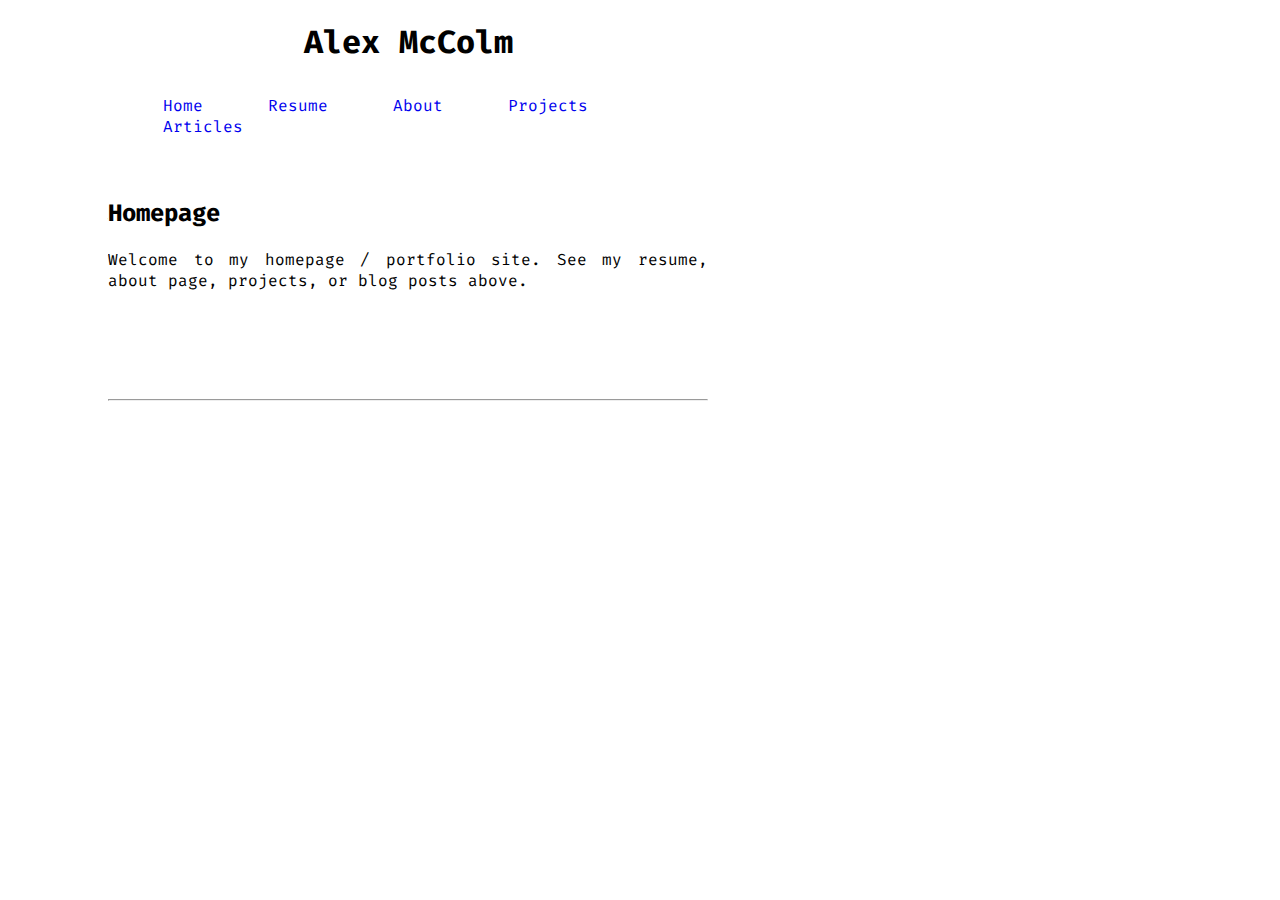
<file: index.html>
<!DOCTYPE html>
<html lang="en">
<head>
<link rel="stylesheet" href="style.css">
<link rel="preconnect" href="https://fonts.googleapis.com">
<link rel="preconnect" href="https://fonts.gstatic.com" crossorigin>
<link href="https://fonts.googleapis.com/css2?family=Fira+Code:wght@300..700&family=Lato:ital,wght@0,100;0,300;0,400;0,700;0,900;1,100;1,300;1,400;1,700;1,900&display=swap" rel="stylesheet">
<title>amccolm - Home</title>
<meta charset="UTF-8">

</head>

<body>

<div class="title">
	<h1>Alex McColm</h1>
</div>

<div class="navbar">
	<ul class="navul">
		<li class="navli"><a href="index.html">Home</a></li>
		<li class="navli"><a href="resume.html">Resume</a></li>
		<li class="navli"><a href="about.html">About</a></li>
		<li class="navli"><a href="projects.html">Projects</a></li>
		<li class="navli"><a href="articles.html">Articles</a></li>
	</ul>
</div>



<div class="maincontent">
	<h2>Homepage</h2>
	<p>
		Welcome to my homepage / portfolio site. See my resume, about page, projects, or blog posts above.
	</p>
	<br><br><br><br>
	<hr>	

</div>
</body>
</file>
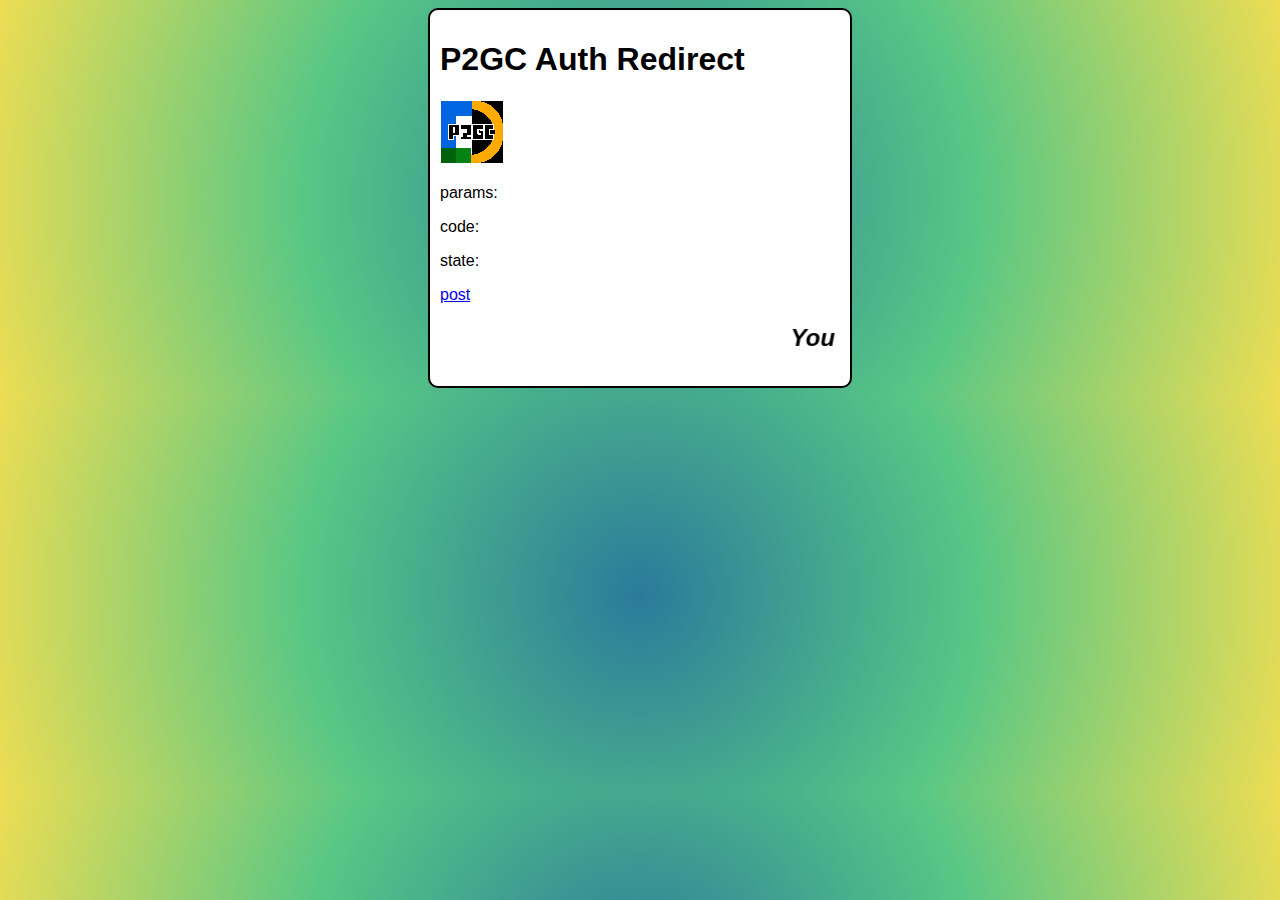
<file: p2gcauth/index.html>
<!DOCTYPE html>
<html>
  <head>
    <title>Payworks 2 Google Calendar Auth</title>
    <style>
      body {
        font-family: 'Gill Sans', 'Gill Sans MT', Calibri, 'Trebuchet MS', sans-serif;
        background: radial-gradient(circle,rgba(42, 123, 155, 1) 0%, rgba(87, 199, 133, 1) 50%, rgba(237, 221, 83, 1) 100%);
      }

      .contentbox {
        margin-inline: auto;
        background-color: white;
        padding: 10px;
        border: 2px solid black;
        border-radius: 10px;
        max-width: 400px;
        overflow-wrap: break-word;
      }
    </style>
  </head>
  <body>
    <div class="contentbox">
      <h1>P2GC Auth Redirect</h1>
      <img src="p2gc-64.png">
      <p>params: <code><span id="authParams"></span></code></p>
      <p>code: <code><span id="authCode"></span></code></p>
      <p>state: <code><span id="authState"></span></code></p>
      <a href="#" onclick="sendCallbackStuff()">post</a>
      <i>
        <marquee>
          <h2>You will be redirected shortly :)</h2>
        </marquee>
      </i>
    </div>
    <script>
      const params = new URLSearchParams(window.location.search);
      const code = params.get("code");
      const state = params.get("state");
      console.log(params);
      console.log(code);
      console.log(state);
      document.getElementById('authParams').textContent = params;
      document.getElementById('authCode').textContent = code;
      document.getElementById('authState').textContent = state;
      const sendCallbackStuff = () => {
        window.opener?.postMessage(
          {
            type: "oauth2_callback",
            code: code,
            state: state,
          },
          "*"
        );
      }
      sendCallbackStuff();
    </script>
  </body>
</html>
</file>
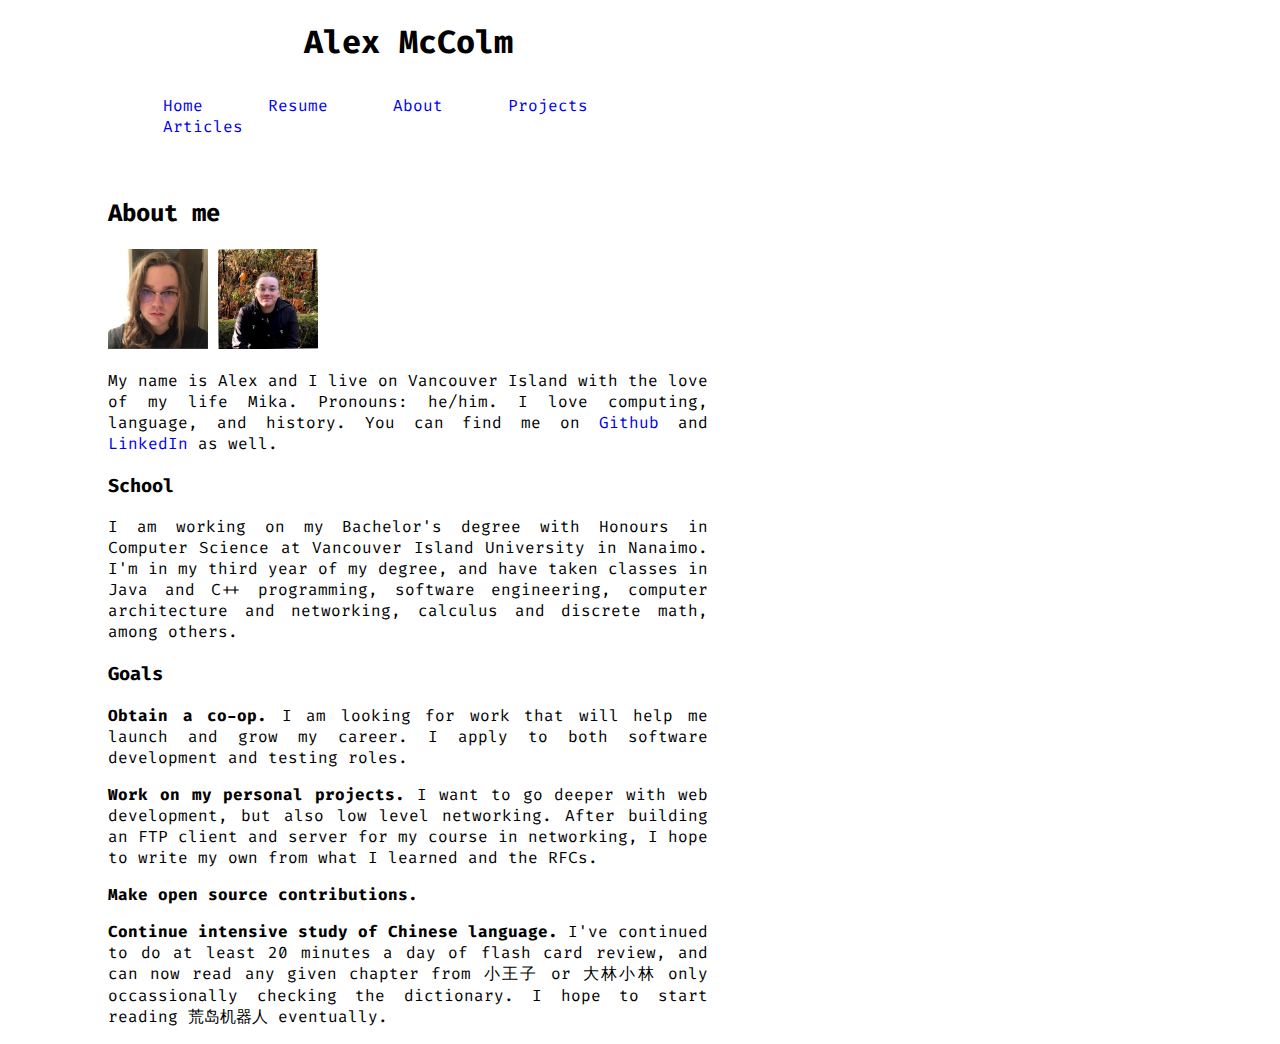
<file: about.html>
<!DOCTYPE html>
<html lang="en">
<head>
<link rel="stylesheet" href="style.css">
<link rel="preconnect" href="https://fonts.googleapis.com">
<link rel="preconnect" href="https://fonts.gstatic.com" crossorigin>
<link href="https://fonts.googleapis.com/css2?family=Fira+Code:wght@300..700&family=Lato:ital,wght@0,100;0,300;0,400;0,700;0,900;1,100;1,300;1,400;1,700;1,900&display=swap" rel="stylesheet">
<title>amccolm - About</title>
<meta charset="UTF-8">

</head>

<body>

<div class="title">
	<h1>Alex McColm</h1>
</div>

<div class="navbar">
	<ul class="navul">
		<li class="navli"><a href="index.html">Home</a></li>
		<li class="navli"><a href="resume.html">Resume</a></li>
		<li class="navli"><a href="about.html">About</a></li>
		<li class="navli"><a href="projects.html">Projects</a></li>
		<li class="navli"><a href="articles.html">Articles</a></li>
	</ul>
</div>
<div class="maincontent">

	<h2>About me</h2>
	<img src="me1.jpg" width="100px">
	<img src="me2.jpg" width="100px">
	<p>My name is Alex and I live on Vancouver Island
	with the love of my life Mika. Pronouns: he/him.
	I love computing, language, and history.
	You can find me on 
	<a href="https://github.com/awmc000">Github</a> and
	<a href="https://www.linkedin.com/in/awmc2000/">LinkedIn</a> as well.</p>

	<h3>School</h3>

	<p>
		I am working on my Bachelor's degree with Honours 
		in Computer Science at Vancouver Island University
		in Nanaimo. I'm in my third year of
		my degree, and have taken classes in Java and C++ 
		programming, software engineering, computer architecture
		and networking,
		calculus and discrete math, among others.
	</p>

	<h3>Goals</h3>
	<p>
		<b>Obtain a co-op.</b> I am looking for work that will help me 
		launch and grow my career. I apply to both software development
		and testing roles.
	</p>

	<p>
		<b>Work on my personal projects.</b> I want to go deeper with web development,
		but also low level networking. After building an FTP client and server for my
		course in networking, I hope to write my own from what I learned and the RFCs.
	</p>

	<p>
		<b>Make open source contributions.</b>
	</p>

	<p>
		<b>Continue intensive study of Chinese language.</b> I've continued to do
		at least 20 minutes a day of flash card review, and can now read any given chapter from
		小王子 or 大林小林 only occassionally checking the dictionary. I hope to start reading
		荒岛机器人 eventually.
	</p>
</div>

</body>
</file>
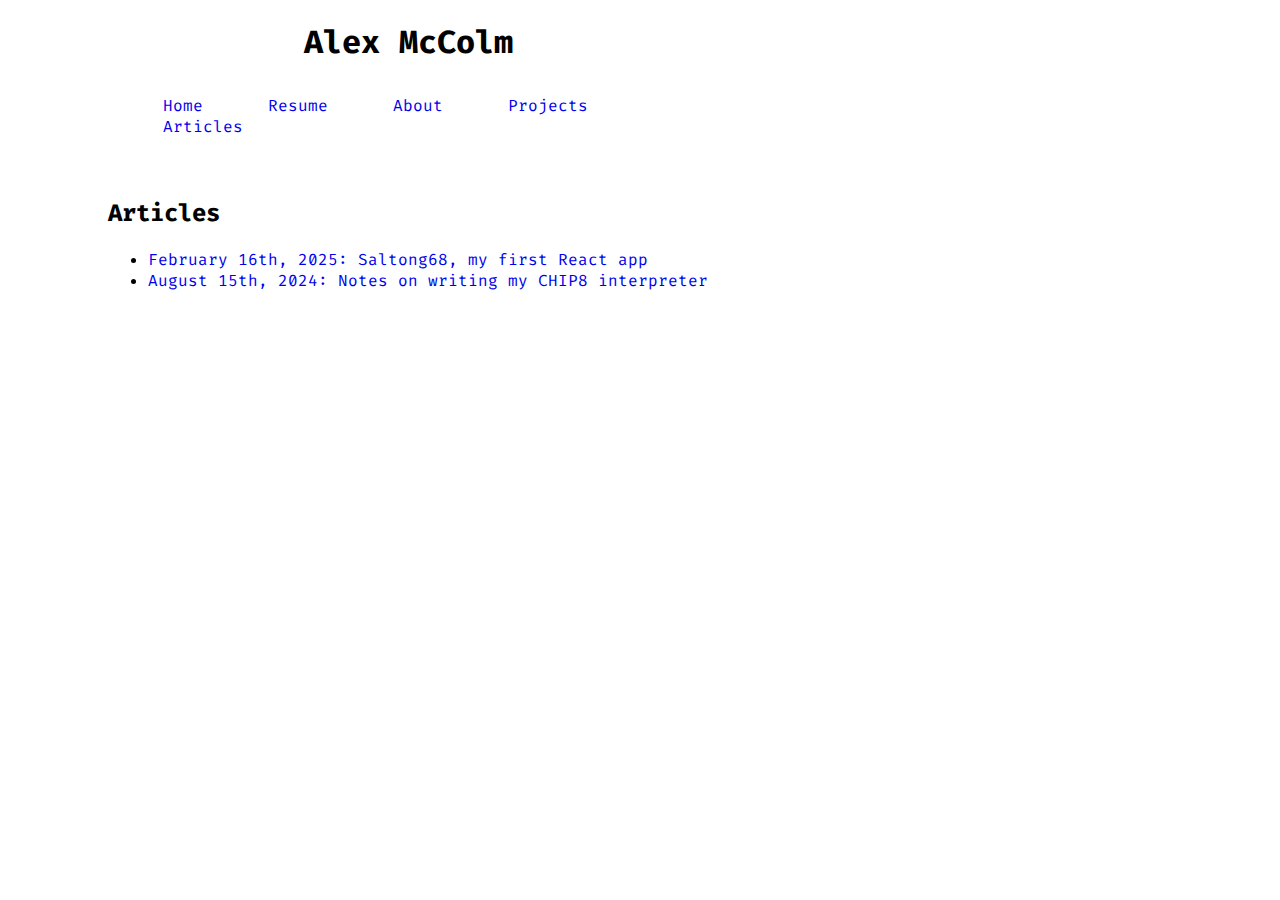
<file: articles.html>
<!DOCTYPE html>
<html lang="en">
<head>
<link rel="stylesheet" href="style.css">
<link rel="preconnect" href="https://fonts.googleapis.com">
<link rel="preconnect" href="https://fonts.gstatic.com" crossorigin>
<link href="https://fonts.googleapis.com/css2?family=Fira+Code:wght@300..700&family=Lato:ital,wght@0,100;0,300;0,400;0,700;0,900;1,100;1,300;1,400;1,700;1,900&display=swap" rel="stylesheet">
<title>amccolm - VIU Webring</title>
<meta charset="UTF-8">

</head>

<body>

<div class="title">
	<h1>Alex McColm</h1>
</div>

<div class="navbar">
	<ul class="navul">
		<li class="navli"><a href="index.html">Home</a></li>
		<li class="navli"><a href="resume.html">Resume</a></li>
		<li class="navli"><a href="about.html">About</a></li>
		<li class="navli"><a href="projects.html">Projects</a></li>
		<li class="navli"><a href="articles.html">Articles</a></li>
	</ul>
</div>
<div class="maincontent">
	<h2>Articles</h2>
	<ul>
		<li><a href="articles/saltong68.html">February 16th, 2025: Saltong68, my first React app</a></li>
		<li><a href="articles/chip8.html">August 15th, 2024: Notes on writing my CHIP8 interpreter</a></li>
	</ul>
</div>

</body>
</file>
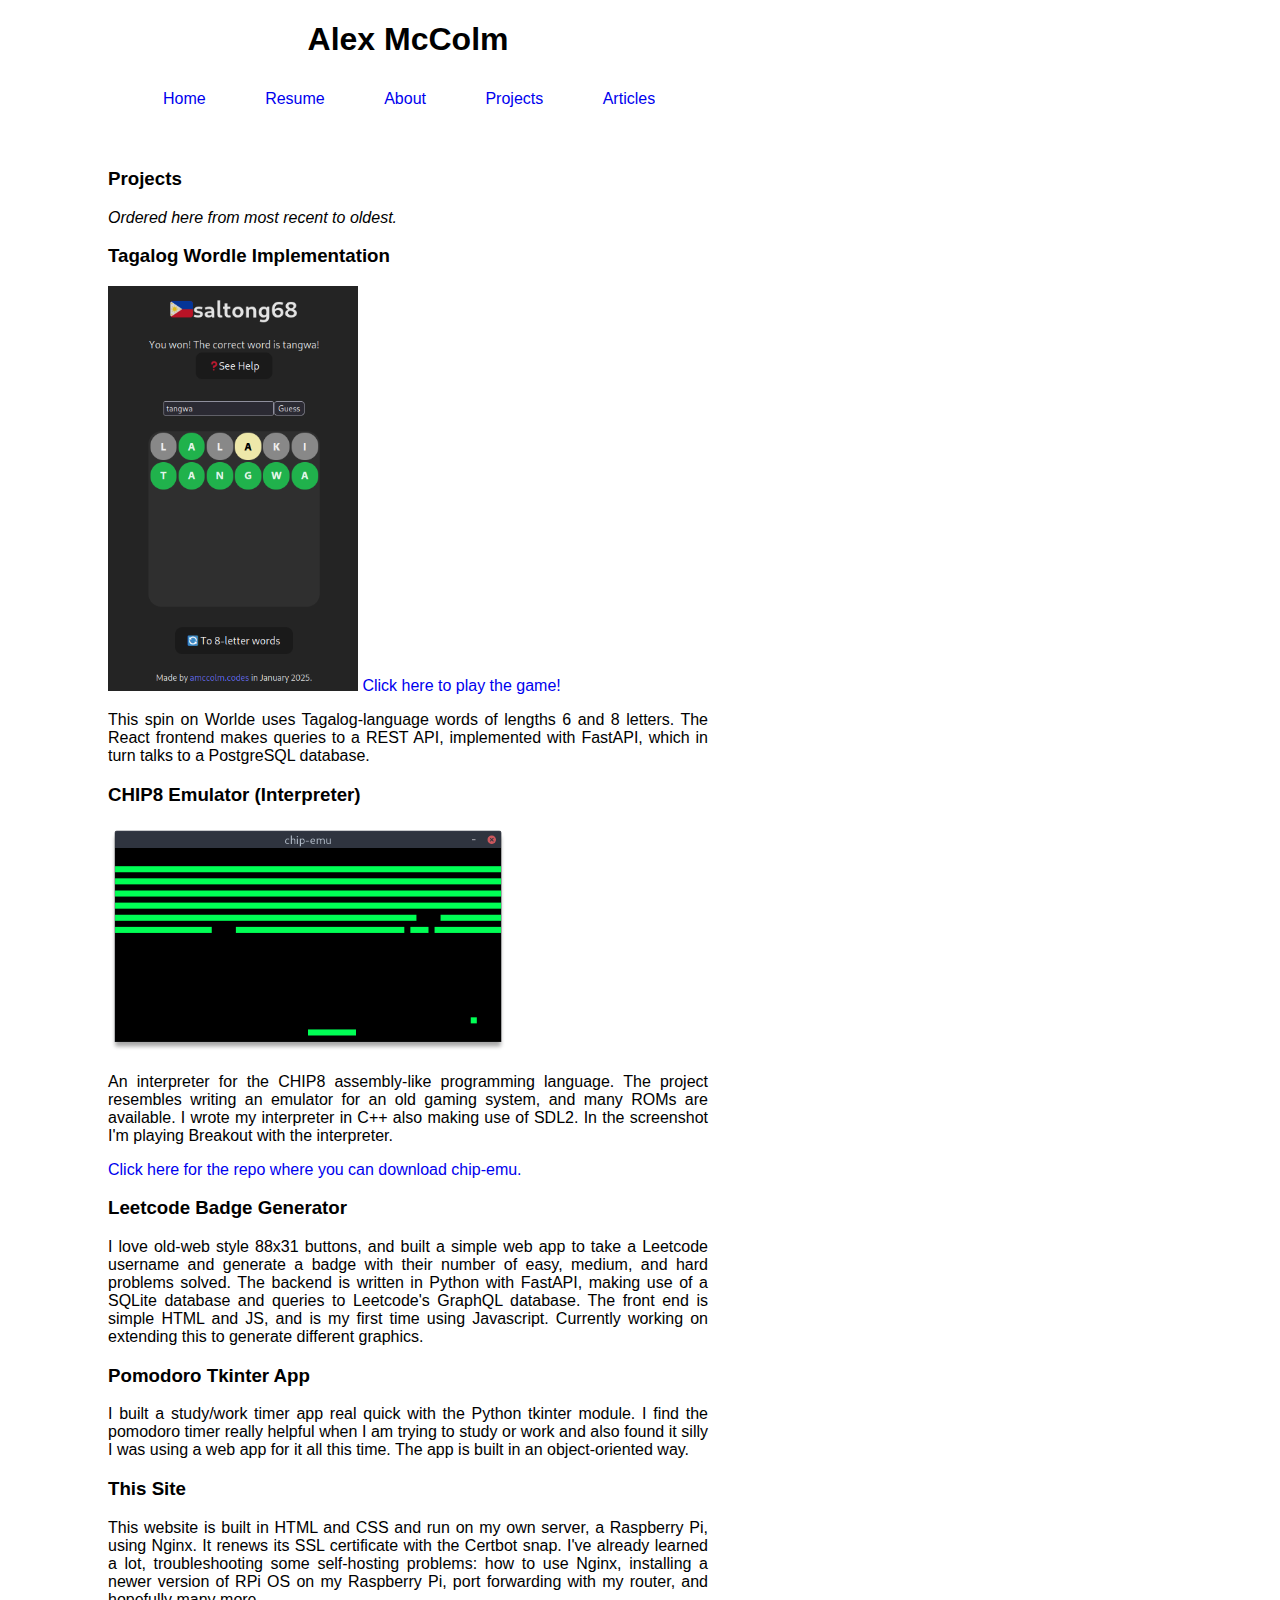
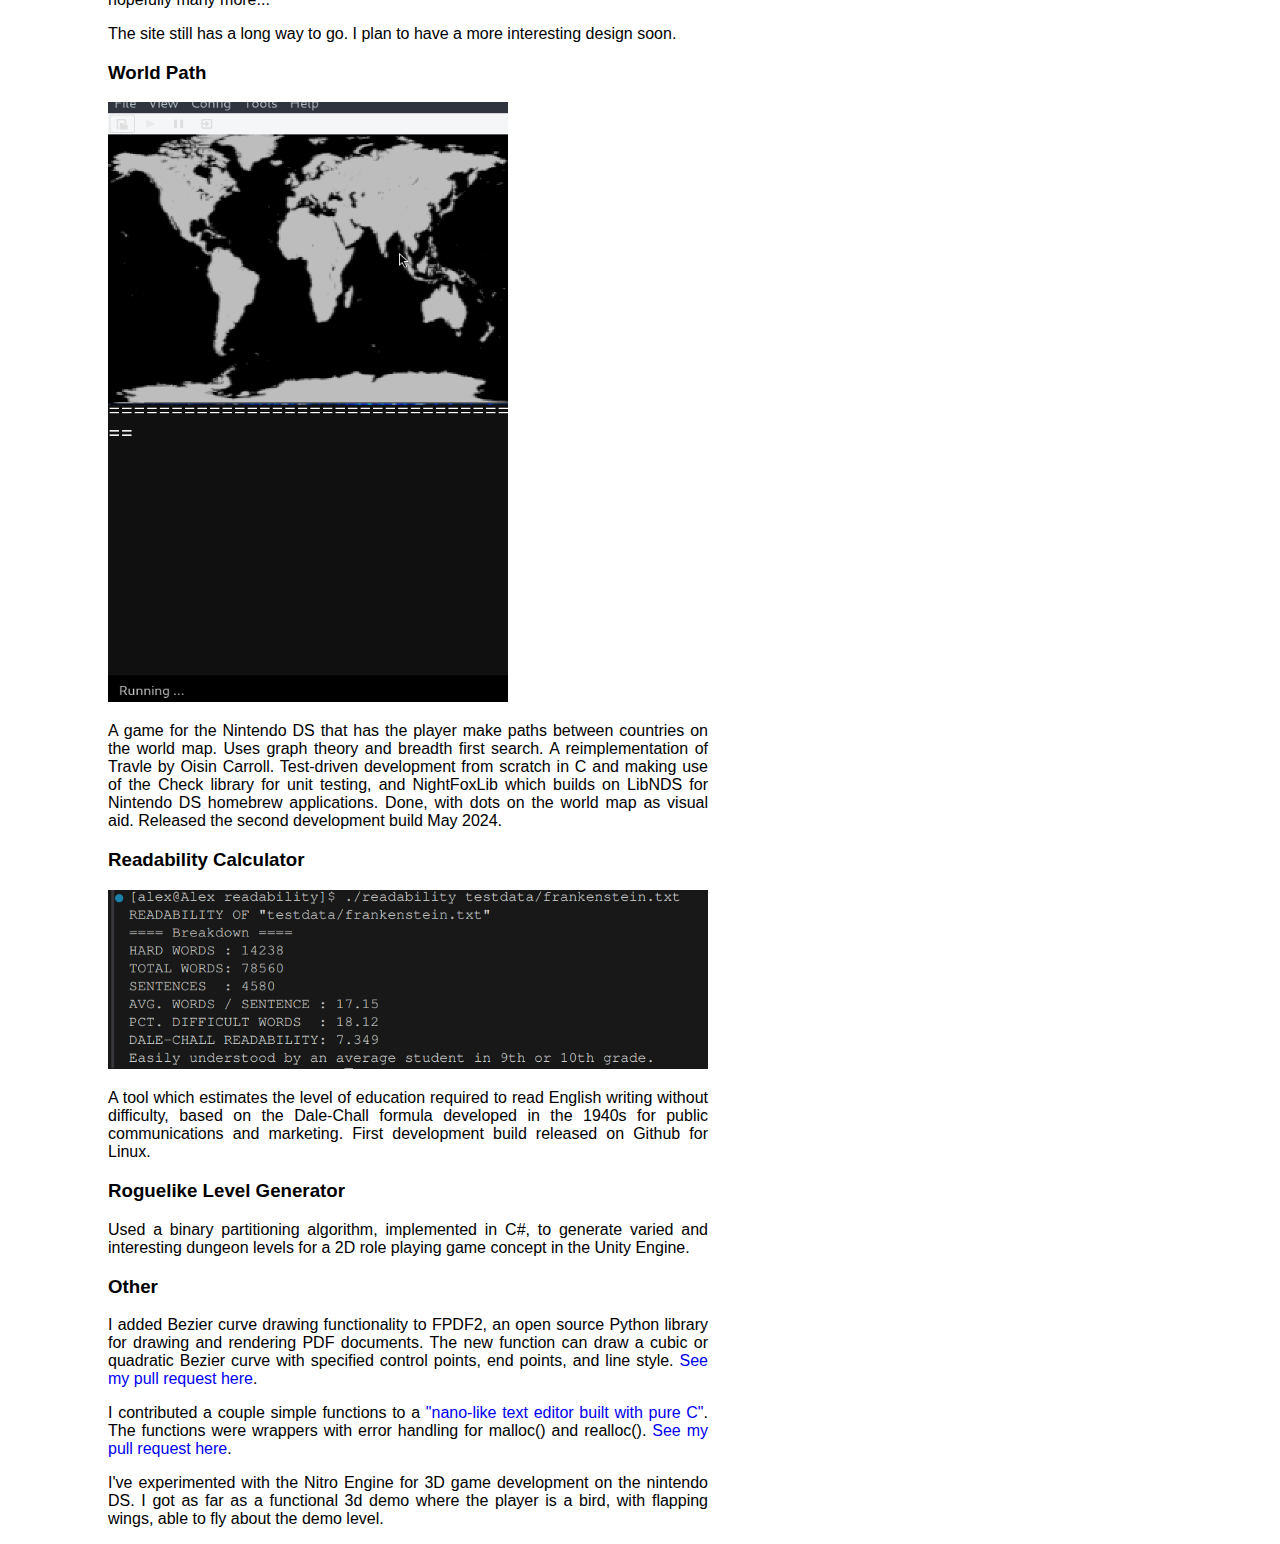
<file: projects.html>
<!DOCTYPE html>
<html lang="en">
<head>
<link rel="stylesheet" href="style.css">
<title>amccolm - Projects</title>
<meta charset="UTF-8">

</head>

<body>

<div class="title">
	<h1>Alex McColm</h1>
</div>

<div class="navbar">
	<ul class="navul">
		<li class="navli"><a href="index.html">Home</a></li>
		<li class="navli"><a href="resume.html">Resume</a></li>
		<li class="navli"><a href="about.html">About</a></li>
		<li class="navli"><a href="projects.html">Projects</a></li>
		<li class="navli"><a href="articles.html">Articles</a></li>
	</ul>
</div>
<div class="maincontent">

	<h3>Projects</h3>
	<i>Ordered here from most recent to oldest.</i>
	<h3>Tagalog Wordle Implementation</h3>
	<img src="saltong68.png" width="250px">
	<a href="https://saltong68.vercel.app">Click here to play the game!</a>
	<p>
		This spin on Worlde uses Tagalog-language
		words of lengths 6 and 8 letters. The React frontend
		makes queries to a REST API, implemented with FastAPI, which in turn talks to
		a PostgreSQL database. 
	</p>
	<h3>CHIP8 Emulator (Interpreter)</h3>
	<img src="chip.png" width="400">
	<p>
		An interpreter for the CHIP8 assembly-like programming language.
		The project resembles writing an emulator for an old gaming system,
		and many ROMs are available. I wrote my interpreter in C++ also making use
		of SDL2. In the screenshot I'm playing Breakout with the interpreter.
	</p>
	<p>
		<a href="https://github.com/awmc000/chip-emu">Click here for the repo where you can download chip-emu.</a>
	</p>

	<h3>Leetcode Badge Generator
	</h3>
	<p>
		I love old-web style 88x31 buttons, and built a simple web app
		to take a Leetcode username and generate a badge with their number
		of easy, medium, and hard problems solved. The backend is written
		in Python with FastAPI, making use of a SQLite database and queries 
		to Leetcode's GraphQL database. The front end is simple HTML and JS,
		and is my first time using Javascript. Currently working on extending
		this to generate different graphics.
	</p>

	<h3>Pomodoro Tkinter App
	</h3>
	<p>
		I built a study/work timer app real quick with the Python tkinter
		module. I find the pomodoro timer really helpful when I am trying to
		study or work and also found it silly I was using a web app for it all
		this time. The app is built in an object-oriented way.
	</p>

	<h3>This Site
	</h3>
	<p>
		This website is built in HTML and CSS and run on my own
		server, a Raspberry Pi, using Nginx. It renews its SSL 
		certificate with the Certbot snap. I've already learned a
		lot, troubleshooting some self-hosting problems: how to use
		Nginx, installing a newer version of RPi OS on my Raspberry Pi,
		port forwarding with my router, and hopefully many more...
	</p>
	
	<p>
		The site still has a long way to go. I plan to have a more 
		interesting design soon.
	</p>

	<h3>World Path</h3>
	
	<img src="Worldpath.gif" width="400" height="600">
	
	<p>
	A game for the Nintendo DS that has the player make paths between 
	countries on the world map. Uses graph theory and breadth first search. 
	A reimplementation of Travle by Oisin Carroll. 
	Test-driven development from scratch in C and making use of the Check
	 library for unit testing, and NightFoxLib which builds on LibNDS for 
	Nintendo DS homebrew applications. Done, with dots on the
	world map as visual aid. Released the second development build May 2024.
	</p>
	
	<h3>Readability Calculator</h3>
	
	<img src="readability.png" width="600">
	
	<p>
	A tool which estimates the level of education required to read English writing without difficulty,
	based on the Dale-Chall formula developed in the 1940s for public communications and marketing.
	First development build released on Github for Linux.
	</p>
	
	<h3>Roguelike Level Generator</h3>
	
	<p>
	Used a binary partitioning algorithm, implemented in C#, 
	to generate varied and interesting dungeon levels for a 
	2D role playing game concept in the Unity Engine.
	</p>
	
	<h3>Other</h3>
	
	<p>
	I added Bezier curve drawing functionality to FPDF2, an open source
	Python library for drawing and rendering PDF documents. The new function
	can draw a cubic or quadratic Bezier curve with specified control points,
	end points, and line style. <a href="https://github.com/py-pdf/fpdf2/pull/1174"> See my pull request here</a>.
	</p>

	<p>
	I contributed a couple simple functions to a 
	<a href="https://www.github.com/proh24/ptext">
		"nano-like text editor built with pure C"</a>.
	The functions were wrappers with error handling for malloc() and realloc().
	<a href="https://www.github.com/proh24/ptext/pull/19"> See my pull request here</a>.
	</p>
	
	<p>
	I've experimented with the Nitro Engine for 3D game
	development on the nintendo DS. I got as far as
	a functional 3d demo where the player is a bird,
	with flapping wings, able to fly about the demo level.
	</p>

</div>

</body>
</file>
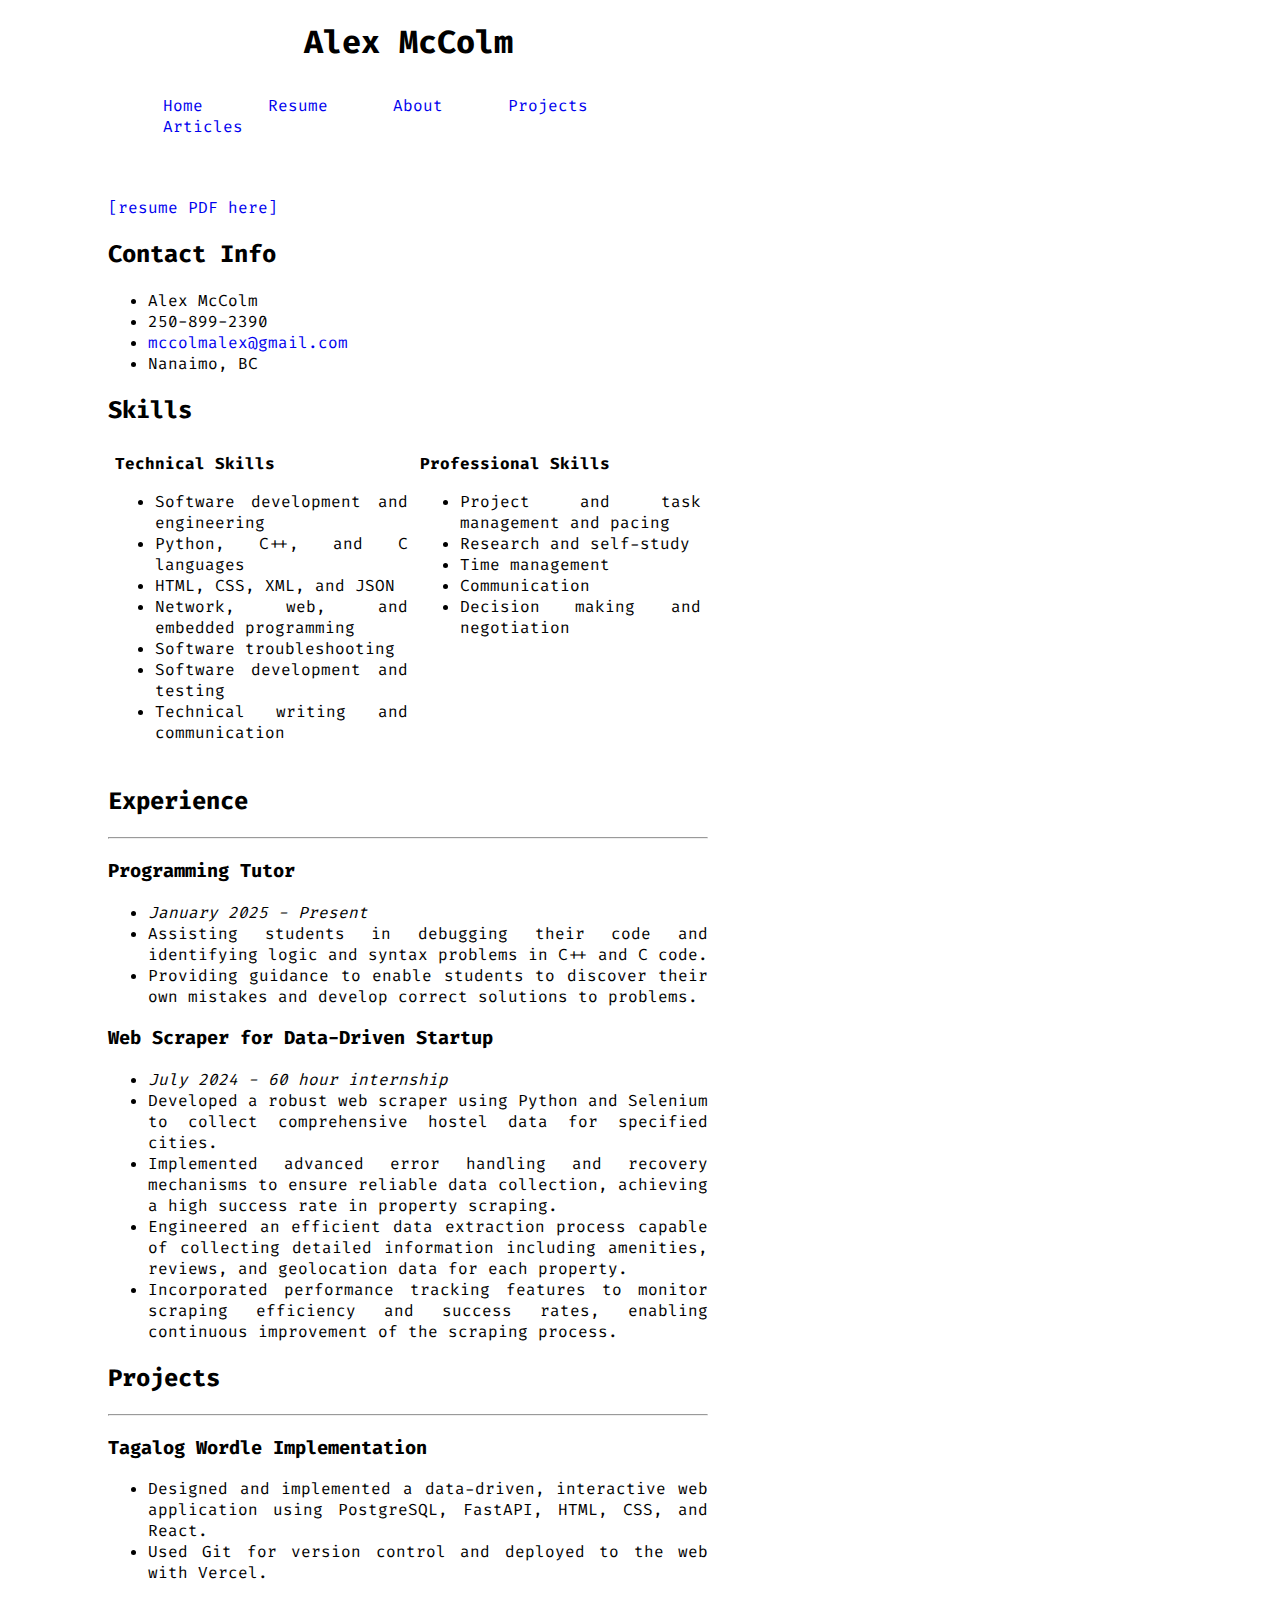
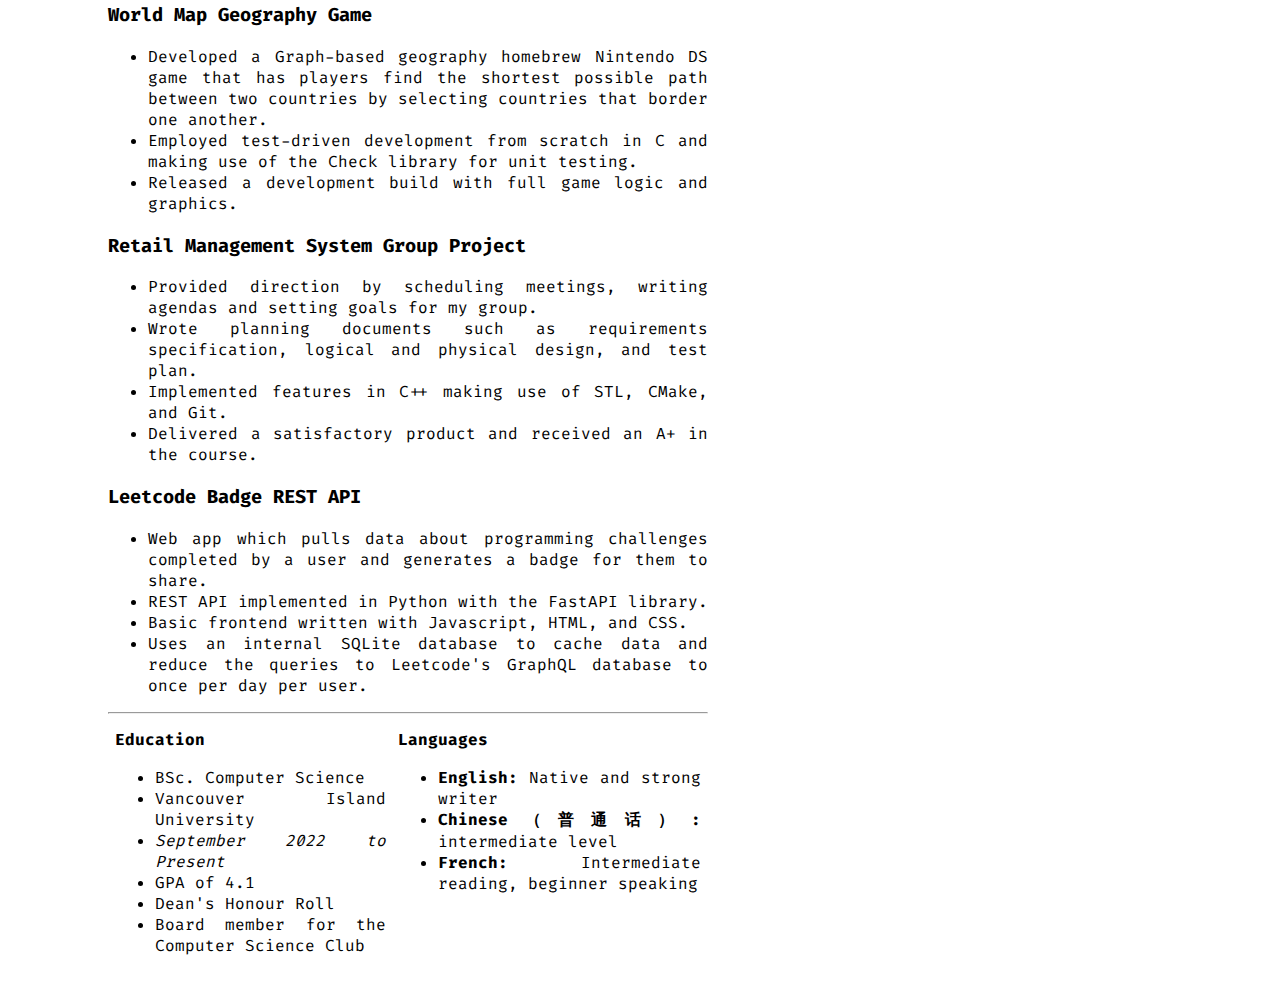
<file: resume.html>
<!DOCTYPE html>
<html lang="en">
<head>
<link rel="stylesheet" href="style.css">
<link rel="preconnect" href="https://fonts.googleapis.com">
<link rel="preconnect" href="https://fonts.gstatic.com" crossorigin>
<link href="https://fonts.googleapis.com/css2?family=Fira+Code:wght@300..700&family=Lato:ital,wght@0,100;0,300;0,400;0,700;0,900;1,100;1,300;1,400;1,700;1,900&display=swap" rel="stylesheet">
<title>amccolm - Resume</title>
<meta charset="UTF-8">

</head>

<body>

<div class="title">
	<h1>Alex McColm</h1>
</div>

<div class="navbar">
	<ul class="navul">
		<li class="navli"><a href="index.html">Home</a></li>
		<li class="navli"><a href="resume.html">Resume</a></li>
		<li class="navli"><a href="about.html">About</a></li>
		<li class="navli"><a href="projects.html">Projects</a></li>
		<li class="navli"><a href="articles.html">Articles</a></li>
	</ul>
</div>
<div class="maincontent">

	<p>
		<a href="resume.pdf">[resume PDF here]</a>
	</p>

	<p>
		<h2>Contact Info</h2>
		<ul>
			<li>Alex McColm</li>
			<li>250-899-2390</li>
			<li><a href="mailto:mccolmalex@gmail.com">mccolmalex@gmail.com</a></li>
			<li>Nanaimo, BC</li>
		</ul>
	</p>
	
	<p>
		<h2>Skills</h2>
		<table>
			<tr>
			  <th>Technical Skills</th>
			  <th>Professional Skills</th>
			</tr>
			<tr>
			  <td>
				<ul>
				  <li>Software development and engineering</li>
				  <li>Python, C++, and C languages</li>
				  <li>HTML, CSS, XML, and JSON</li>
				  <li>Network, web, and embedded programming</li>
				  <li>Software troubleshooting</li>
				  <li>Software development and testing</li>
				  <li>Technical writing and communication</li>
				</ul>
			  </td>
			  <td>
				<ul>
				  <li>Project and task management and pacing</li>
				  <li>Research and self-study</li>
				  <li>Time management</li>
				  <li>Communication</li>
				  <li>Decision making and negotiation</li>
				</ul>
			  </td>
			</tr>
		  </table>
	</p>


	<p>
		<h2>Experience</h2>
		<hr>
		<!-- Job 1 -->
		<h3>Programming Tutor</h3>
		<ul>
			<li><i>January 2025 - Present</i></li>
			<li>
				Assisting students in debugging their code and identifying logic and syntax problems in C++ and C code.
			</li>
			<li>
				Providing guidance to enable students to discover their own mistakes and develop correct solutions to
				problems.
			</li>
		</ul>

		<!-- Job 2 -->
		<h3>Web Scraper for Data-Driven Startup</h3>
		<ul>
			<li><i>July 2024 - 60 hour internship</i></li>
			<li>Developed a robust web scraper using Python and Selenium to collect comprehensive hostel data for specified cities.</li>
			<li>Implemented advanced error handling and recovery mechanisms to ensure reliable data collection, achieving a high success rate in property scraping.</li>
			<!-- <li>Designed a flexible command-line interface allowing users to customize search parameters and review collection depth.</li> -->
			<li>Engineered an efficient data extraction process capable of collecting detailed information including amenities, reviews, and geolocation data for each property.</li>
			<!-- <li>Utilized Selenium for dynamic content interaction and BeautifulSoup for efficient HTML parsing, optimizing performance and resource usage.</li> -->
			<li>Incorporated performance tracking features to monitor scraping efficiency and success rates, enabling continuous improvement of the scraping process.</li>
		</ul>
	</p>

	<p>
		<h2>Projects</h2>
		<hr>
		<h3>Tagalog Wordle Implementation</h3>
		<ul>
			<li>
				Designed and implemented a data-driven, interactive web application using PostgreSQL, FastAPI, HTML,
				CSS, and React.
			</li>
			<li>
				Used Git for version control and deployed to the web with Vercel.
			</li>
		</ul>
		<h3>World Map Geography Game</h3>
			<ul>
				<li>
				Developed a Graph-based geography homebrew Nintendo DS game that has players find the shortest possible path
				between two countries by selecting countries that border one another.
				</li>
				<li>Employed test-driven development from scratch in C and making use of the Check library for unit testing.</li>
				<li>Released a development build with full game logic and graphics.</li>
			</ul>
		<h3>Retail Management System Group Project</h3>
			<ul>
				<li>Provided direction by scheduling meetings, writing agendas and setting goals for my group.</li>
				<li>Wrote planning documents such as requirements specification, logical and physical design, and test plan.</li>
				<li>Implemented features in C++ making use of STL, CMake, and Git.</li>
				<li>Delivered a satisfactory product and received an A+ in the course.</li>
			</ul>
		<h3>Leetcode Badge REST API</h3>
			<ul>
				<li>Web app which pulls data about programming challenges completed by a user and generates a badge for them to share.</li>
				<li>REST API implemented in Python with the FastAPI library.</li>
				<li>Basic frontend written with Javascript, HTML, and CSS.</li>
				<li>Uses an internal SQLite database to cache data and reduce the queries to Leetcode's GraphQL database to once per day per user.</li>
			</ul>
	</p>
	<hr>

	<table>
		<tr>
		  <th>Education</th>
		  <th>Languages</th>
		</tr>
		<tr>
		  <td>
			<ul>
				<li>BSc. Computer Science</li>
				<li>Vancouver Island University</li>
				<li><i>September 2022 to Present</i></li>
				<li>GPA of 4.1</li>
				<li>Dean's Honour Roll</li>
				<li>Board member for the Computer Science Club</li>
			</ul>
		  </td>
		  <td>
			<ul>
			  <li><b>English:</b> Native and strong writer</li>
			  <li><b>Chinese（普通话）:</b> intermediate level</li>
			  <li><b>French:</b> Intermediate reading, beginner speaking</li>
			</ul>
		  </td>
		</tr>
	  </table>

</div>

</body>
</file>
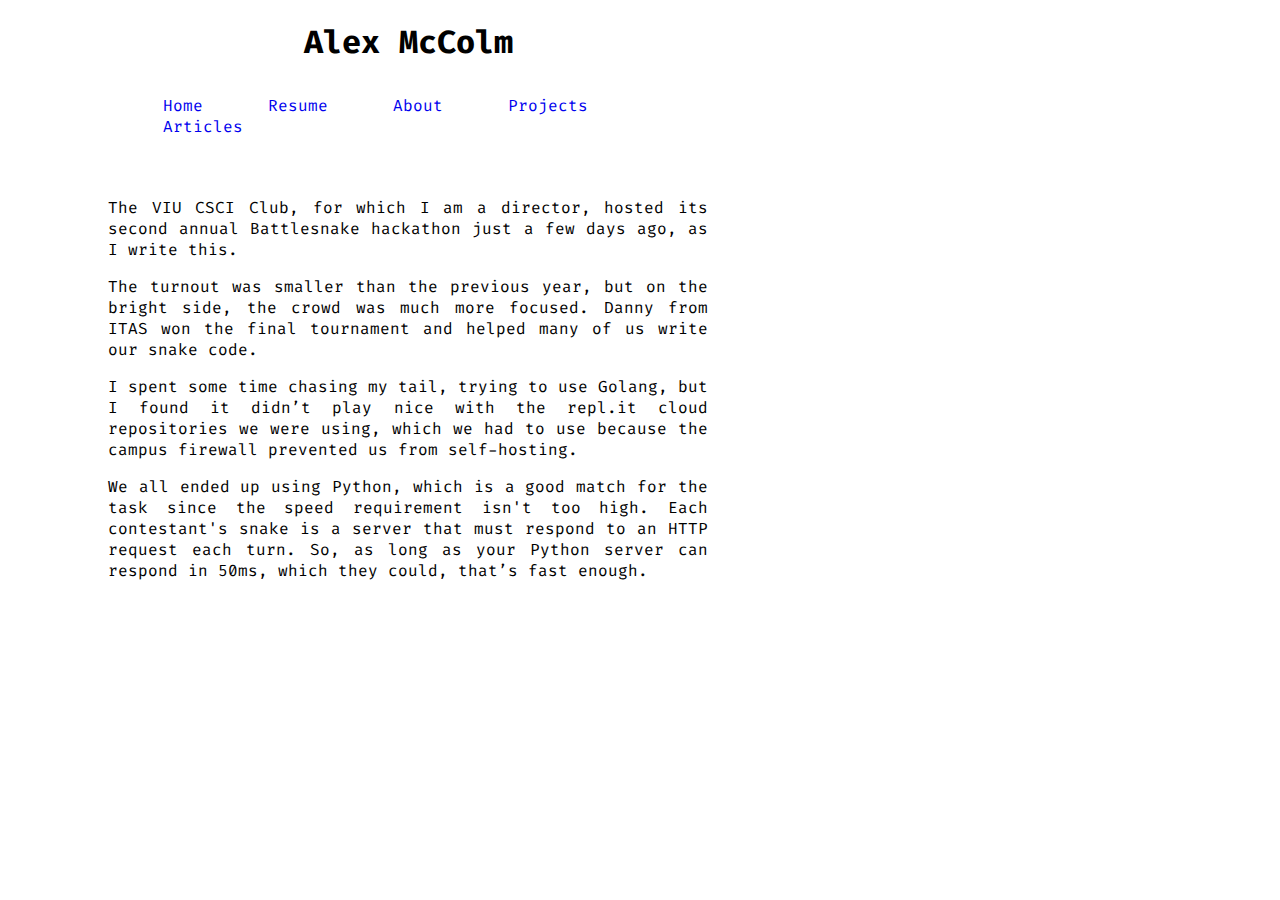
<file: articles/battlesnake.html>
<!DOCTYPE html>
<html lang="en">
<head>
<link rel="stylesheet" href="../style.css">
<link rel="preconnect" href="https://fonts.googleapis.com">
<link rel="preconnect" href="https://fonts.gstatic.com" crossorigin>
<link href="https://fonts.googleapis.com/css2?family=Fira+Code:wght@300..700&family=Lato:ital,wght@0,100;0,300;0,400;0,700;0,900;1,100;1,300;1,400;1,700;1,900&display=swap" rel="stylesheet">
<title>amccolm - Hosting Battlesnake</title>
<meta charset="UTF-8">

</head>

<body>

<div class="title">
	<h1>Alex McColm</h1>
</div>

<div class="navbar">
	<ul class="navul">
		<li class="navli"><a href="../index.html">Home</a></li>
		<li class="navli"><a href="../resume.html">Resume</a></li>
		<li class="navli"><a href="../about.html">About</a></li>
		<li class="navli"><a href="../projects.html">Projects</a></li>
		<li class="navli"><a href="../articles.html">Articles</a></li>
	</ul>
</div>

<div class="maincontent">
	<p>
		The VIU CSCI Club, for which I am a director, hosted its second annual Battlesnake hackathon just a few days ago, as I write this.
	</p>
	
	<p>
		The turnout was smaller than the previous year, but on the bright side, the crowd was much more focused. Danny from ITAS won the final tournament and helped many of us write our snake code.
	</p>
	
	<p>
		I spent some time chasing my tail, trying to use Golang, but I found it didn’t play nice with the repl.it cloud repositories we were using, which we had to use because the campus firewall prevented us from self-hosting.
	</p>
	
	<p>
		We all ended up using Python, which is a good match for the task since the speed requirement isn't too high. Each contestant's snake is a server that must respond to an HTTP request each turn. So, as long as your Python server can respond in 50ms, which they could, that’s fast enough.
	</p>
	
</div>
</file>
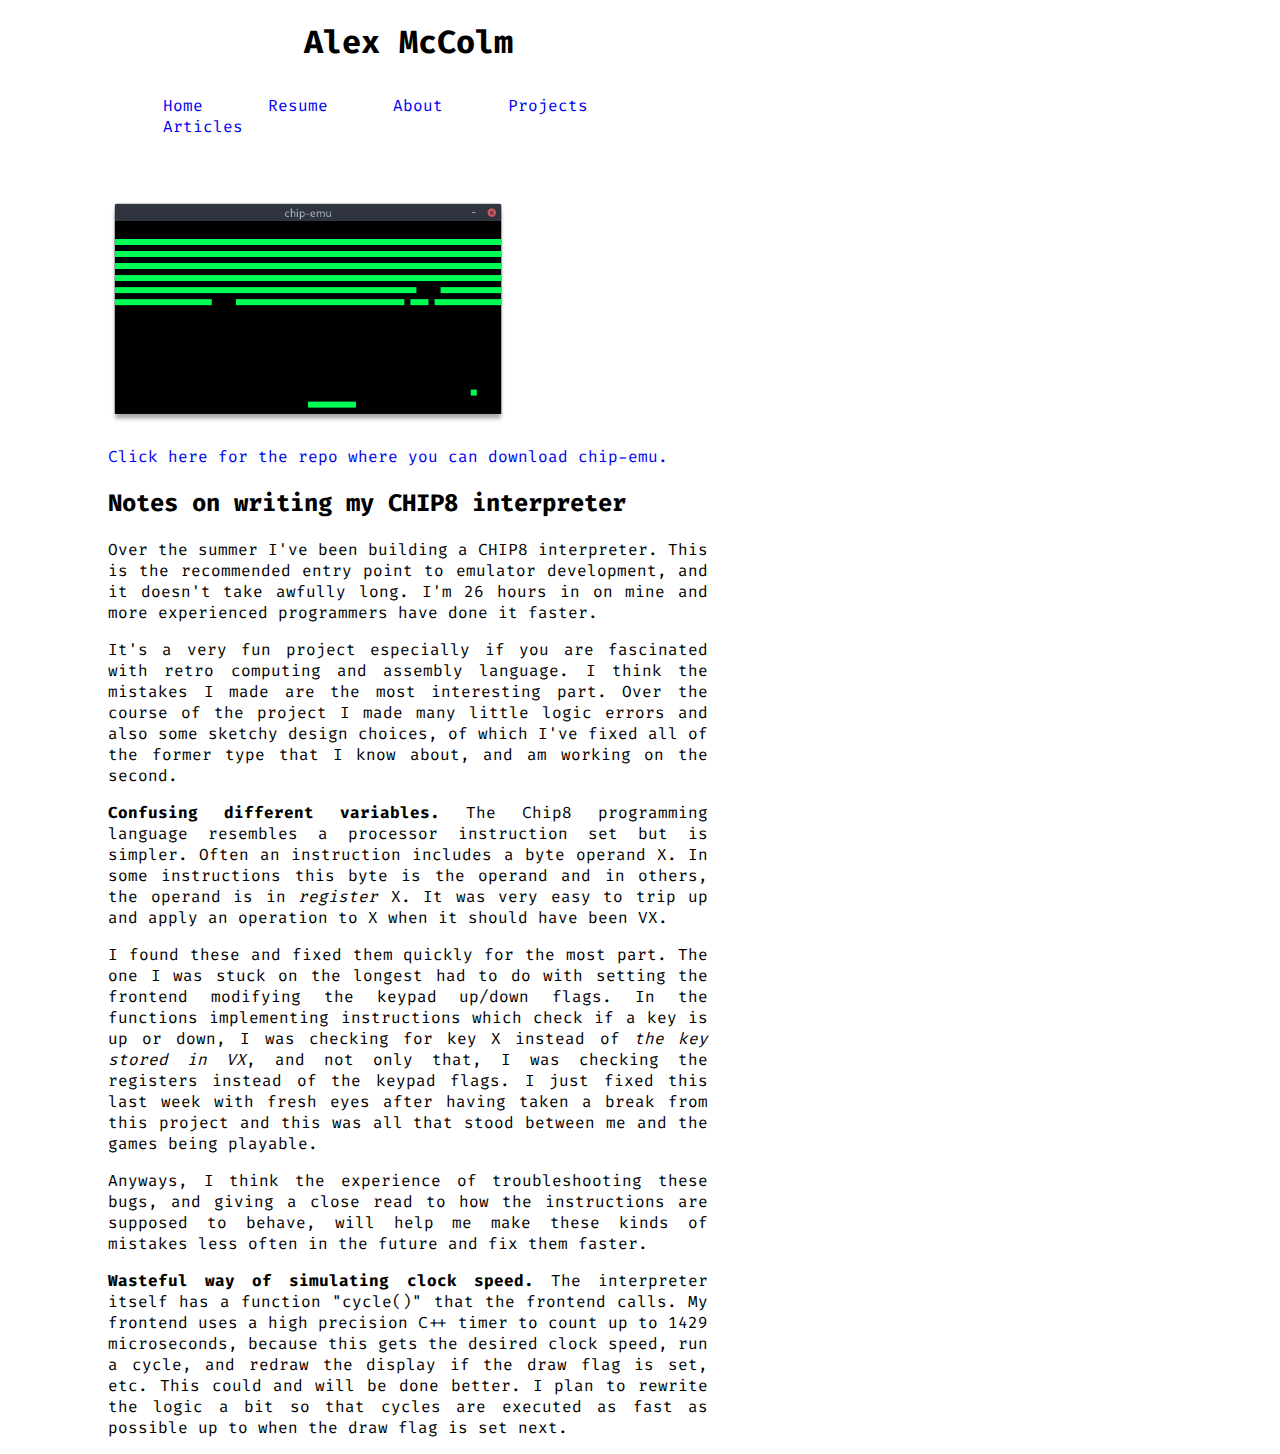
<file: articles/chip8.html>
<!DOCTYPE html>
<html lang="en">
<head>
<link rel="stylesheet" href="../style.css">
<link rel="preconnect" href="https://fonts.googleapis.com">
<link rel="preconnect" href="https://fonts.gstatic.com" crossorigin>
<link href="https://fonts.googleapis.com/css2?family=Fira+Code:wght@300..700&family=Lato:ital,wght@0,100;0,300;0,400;0,700;0,900;1,100;1,300;1,400;1,700;1,900&display=swap" rel="stylesheet">
<title>amccolm - Lessons from building a chip8 interpreter</title>
<meta charset="UTF-8">

</head>

<body>

<div class="title">
	<h1>Alex McColm</h1>
</div>

<div class="navbar">
	<ul class="navul">
		<li class="navli"><a href="../index.html">Home</a></li>
		<li class="navli"><a href="../resume.html">Resume</a></li>
		<li class="navli"><a href="../about.html">About</a></li>
		<li class="navli"><a href="../projects.html">Projects</a></li>
		<li class="navli"><a href="../articles.html">Articles</a></li>
	</ul>
</div>

<div class="maincontent">
    <img src="../chip.png" width="400">
    <p>
		<a href="https://github.com/awmc000/chip-emu">Click here for the repo where you can download chip-emu.</a>
	</p>
    <h2>Notes on writing my CHIP8 interpreter</h2>
    <p>
        Over the summer I've been building a CHIP8 interpreter.
        This is the recommended entry point to emulator development,
        and it doesn't take awfully long. I'm 26 hours in on mine and
        more experienced programmers have done it faster.
    </p>
    <p>
        It's a very fun project especially if you are fascinated with
        retro computing and assembly language. I think the mistakes I
        made are the most interesting part. Over the course of the project
        I made many little logic errors and also some sketchy design choices,
        of which I've fixed all of the former type that I know about, and am
        working on the second.
    </p>

    <p>
        <b>Confusing different variables.</b>
        The Chip8 programming language resembles a processor instruction
        set but is simpler. Often an instruction includes a byte operand X.
        In some instructions this byte is the operand and in others, the 
        operand is in <i>register</i> X. It was very easy to trip up
        and apply an operation to X when it should have been VX.
    </p>
    <p>
        I found these and fixed them quickly for the most part. The one
        I was stuck on the longest had to do with setting the frontend modifying
        the keypad up/down flags. In the functions implementing instructions
        which check if a key is up or down, I was checking for key X instead of 
        <i>the key stored in VX</i>, and not only that, I was checking the registers
        instead of the keypad flags. I just fixed this last week with fresh eyes
        after having taken a break from this project and this was all that stood 
        between me and the games being playable.
    </p>
    <p>
        Anyways, I think the experience of troubleshooting these bugs, and giving
        a close read to how the instructions are supposed to behave, will help me
        make these kinds of mistakes less often in the future and fix them faster.
    </p>

    <p>
        <b>Wasteful way of simulating clock speed.</b>
        The interpreter itself has a function "cycle()" that the frontend calls.
        My frontend uses a high precision C++ timer to count up to 1429 microseconds,
        because this gets the desired clock speed,
        run a cycle, and redraw the display if the draw flag is set, etc. This could
        and will be done better. I plan to rewrite the logic a bit so that cycles are executed
        as fast as possible up to when the draw flag is set next.
    </p>
</div>
</file>
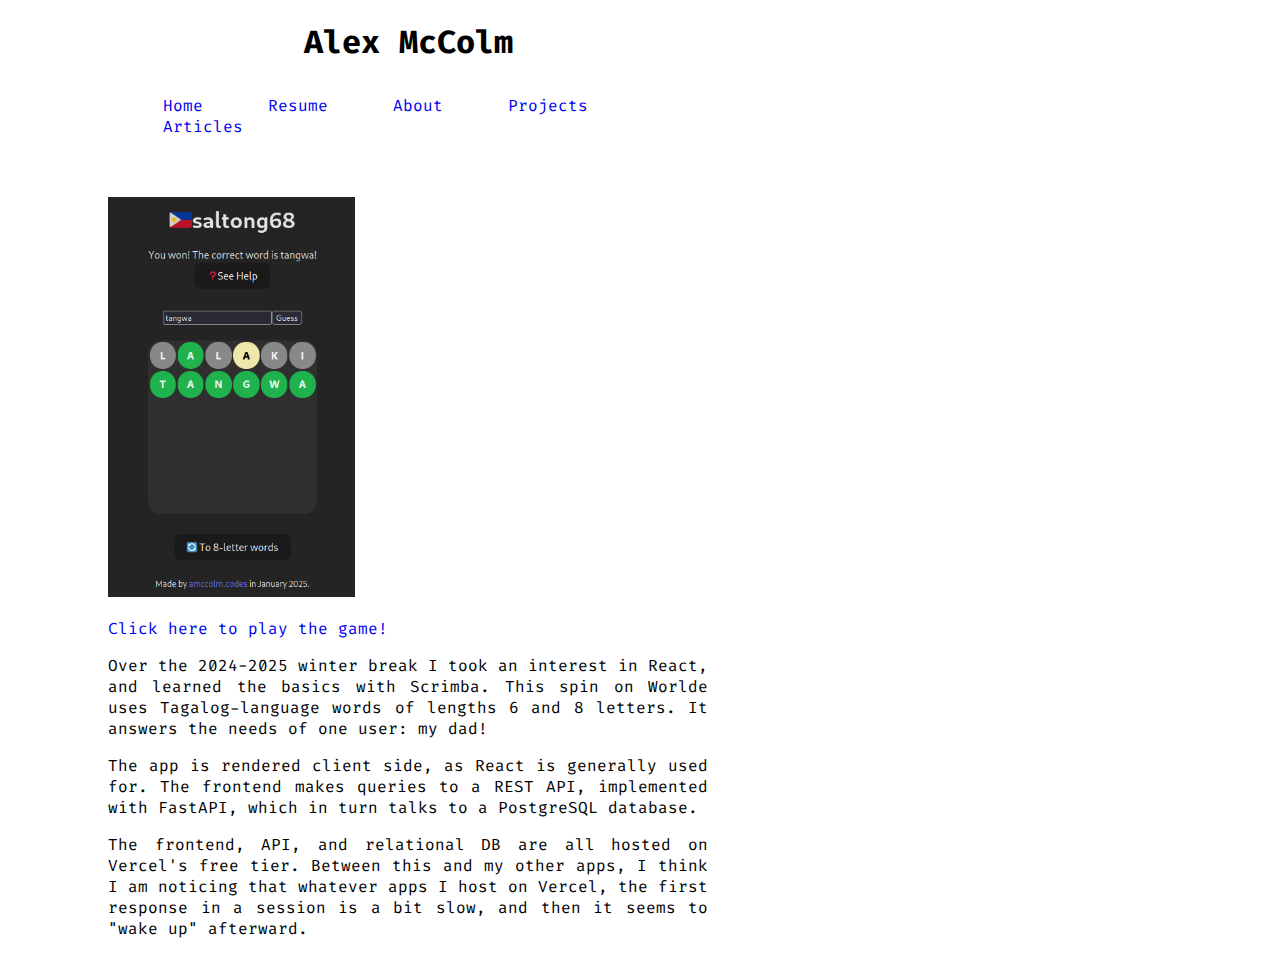
<file: articles/saltong68.html>
<!DOCTYPE html>
<html lang="en">
<head>
<link rel="stylesheet" href="../style.css">
<link rel="preconnect" href="https://fonts.googleapis.com">
<link rel="preconnect" href="https://fonts.gstatic.com" crossorigin>
<link href="https://fonts.googleapis.com/css2?family=Fira+Code:wght@300..700&family=Lato:ital,wght@0,100;0,300;0,400;0,700;0,900;1,100;1,300;1,400;1,700;1,900&display=swap" rel="stylesheet">
<title>amccolm - My first React app, saltong68</title>
<meta charset="UTF-8">

</head>

<body>

<div class="title">
	<h1>Alex McColm</h1>
</div>

<div class="navbar">
	<ul class="navul">
		<li class="navli"><a href="../index.html">Home</a></li>
		<li class="navli"><a href="../resume.html">Resume</a></li>
		<li class="navli"><a href="../about.html">About</a></li>
		<li class="navli"><a href="../projects.html">Projects</a></li>
		<li class="navli"><a href="../articles.html">Articles</a></li>
	</ul>
</div>

<div class="maincontent">
	<img height=400px src="../saltong68.png">
    <p>
		<a href="https://saltong68.vercel.app">Click here to play the game!</a>
	</p>
    <p>
        Over the 2024-2025 winter break I took an interest in React, and
		learned the basics with Scrimba. This spin on Worlde uses Tagalog-language
		words of lengths 6 and 8 letters. It answers the needs of one user: my dad!
    </p>
	<p>
		The app is rendered client side, as React is generally used for. The frontend
		makes queries to a REST API, implemented with FastAPI, which in turn talks to
		a PostgreSQL database. 
	</p>
	<p>
		The frontend, API, and relational DB are all hosted on
		Vercel's free tier. Between this and my other apps, I think I am noticing 
		that whatever apps I host on Vercel, the first response in a session is a bit
		slow, and then it seems to "wake up" afterward.
	</p>
	<p>

	</p>
</div>
</file>
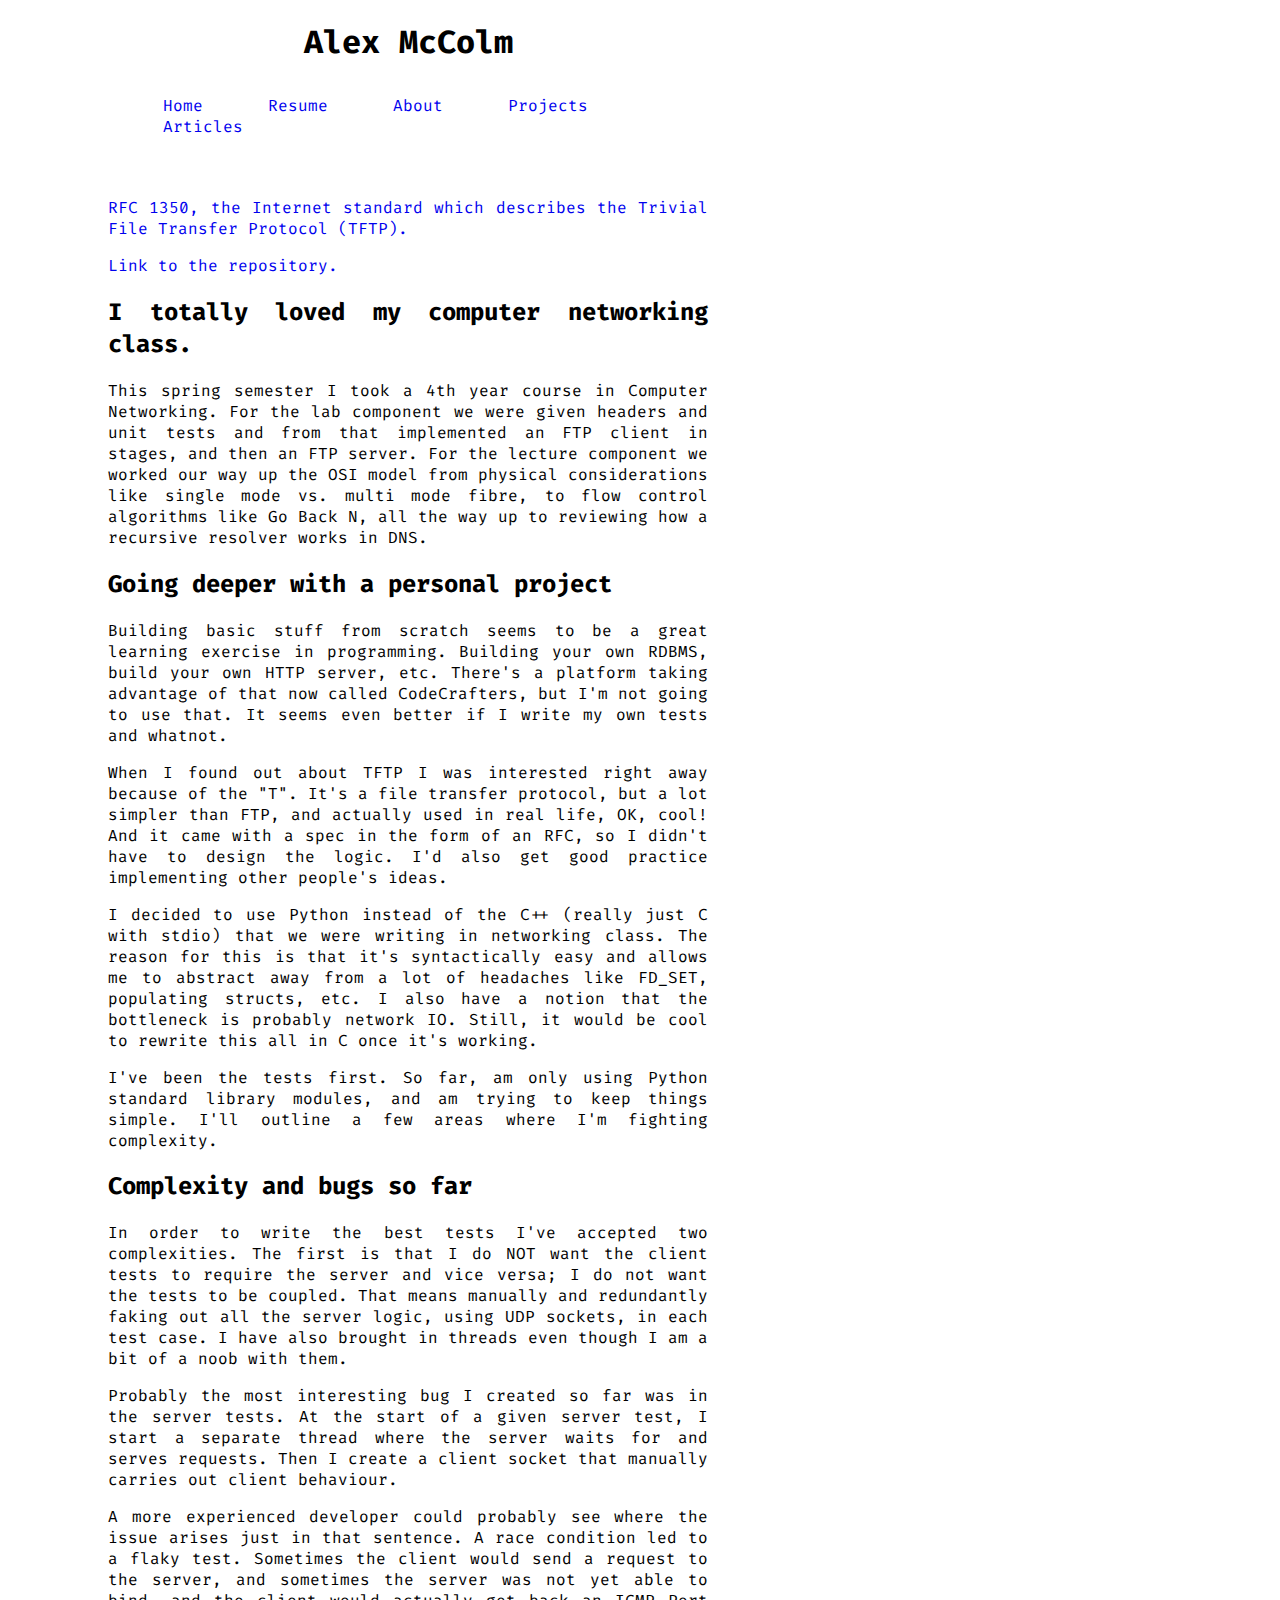
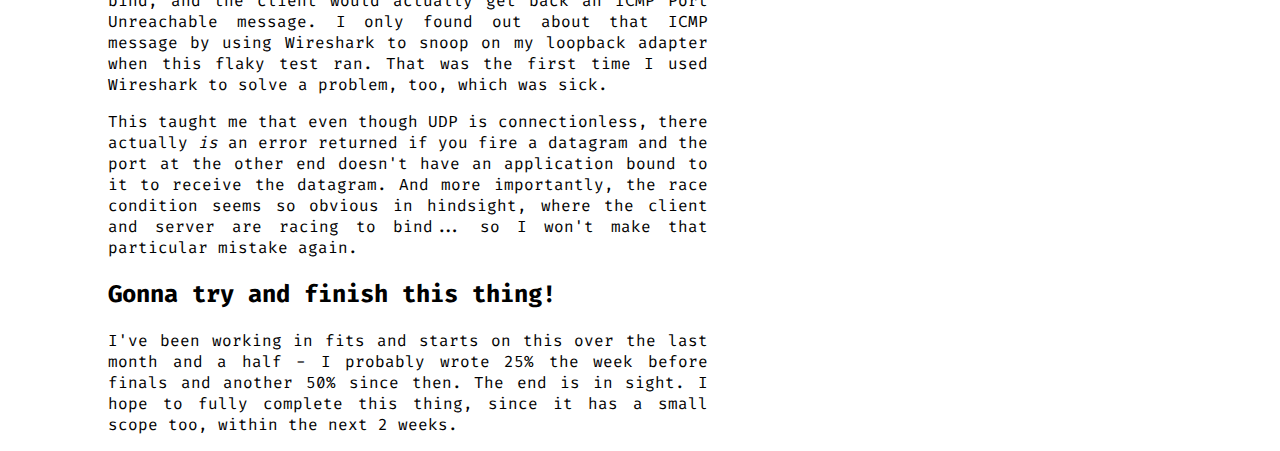
<file: articles/trivial.html>
<!DOCTYPE html>
<html lang="en">
<head>
<link rel="stylesheet" href="../style.css">
<link rel="preconnect" href="https://fonts.googleapis.com">
<link rel="preconnect" href="https://fonts.gstatic.com" crossorigin>
<link href="https://fonts.googleapis.com/css2?family=Fira+Code:wght@300..700&family=Lato:ital,wght@0,100;0,300;0,400;0,700;0,900;1,100;1,300;1,400;1,700;1,900&display=swap" rel="stylesheet">
<title>amccolm - Implementing TFTP</title>
<meta charset="UTF-8">

</head>

<body>

<div class="title">
	<h1>Alex McColm</h1>
</div>

<div class="navbar">
	<ul class="navul">
		<li class="navli"><a href="../index.html">Home</a></li>
		<li class="navli"><a href="../resume.html">Resume</a></li>
		<li class="navli"><a href="../about.html">About</a></li>
		<li class="navli"><a href="../projects.html">Projects</a></li>
		<li class="navli"><a href="../articles.html">Articles</a></li>
	</ul>
</div>

<div class="maincontent">
    <p>
        <a href="https://www.rfc-editor.org/info/rfc1350">RFC 1350, the Internet standard
            which describes the Trivial File Transfer Protocol (TFTP).
        </a>
    </p>
    <p>
		<a href="https://github.com/awmc000/trivial">Link to the repository.</a>
	</p>
    <h2>I totally loved my computer networking class.</h2>
    <p>
        This spring semester I took a 4th year course in Computer Networking. For the
        lab component we were given headers and unit tests and from that implemented
        an FTP client in stages, and then an FTP server. For the lecture component we
        worked our way up the OSI model from physical considerations like single mode
        vs. multi mode fibre, to flow control algorithms like Go Back N, all the way up
        to reviewing how a recursive resolver works in DNS.
    </p>
    <h2>Going deeper with a personal project</h2>
    <p>
        Building basic stuff from scratch seems to be a great learning exercise in
        programming. Building your own RDBMS, build your own HTTP server, etc. There's 
        a platform taking advantage of that now called CodeCrafters, but I'm not 
        going to use that. It seems even better if I write my own tests and whatnot.
    </p>
    <p>
        When I found out about TFTP I was interested right away because of the "T". It's
        a file transfer protocol, but a lot simpler than FTP, and actually used in real life,
        OK, cool! And it came with a spec in the form of an RFC, so I didn't have to design
        the logic. I'd also get good practice implementing other people's ideas.
    </p>
    <p>
        I decided to use Python instead of the C++ (really just C with stdio) that we were
        writing in networking class. The reason for this is that it's syntactically easy and
        allows me to abstract away from a lot of headaches like FD_SET, populating structs, etc.
        I also have a notion that the bottleneck is probably network IO. Still, it would be cool to
        rewrite this all in C once it's working.
    </p>
    <p>
        I've been the tests first. So far, am only using Python standard library modules, and am trying
        to keep things simple. I'll outline a few areas where I'm fighting complexity.
    </p>
    <h2>Complexity and bugs so far</h2>
    <p>
        In order to write the best tests I've accepted two complexities. The first is that I do NOT want
        the client tests to require the server and vice versa; I do not want the tests to be coupled. That
        means manually and redundantly faking out all the server logic, using UDP sockets, in each test case.
        I have also brought in threads even though I am a bit of a noob with them.
    </p>
    <p>
        Probably the most interesting bug I created so far was in the server tests. At the start of a given
        server test, I start a separate thread where the server waits for and serves requests. Then I create
        a client socket that manually carries out client behaviour.
    </p>
    <p>
        A more experienced developer could probably see where the issue arises just in that sentence. A race
        condition led to a flaky test. Sometimes the client would send a request to the server, and sometimes
        the server was not yet able to bind, and the client would actually get back an ICMP Port Unreachable
        message. I only found out about that ICMP message by using Wireshark to snoop on my loopback adapter
        when this flaky test ran. That was the first time I used Wireshark to solve a problem, too, which was
        sick.
    </p>
    <p>
        This taught me that even though UDP is connectionless, there actually <i>is</i> an error returned if
        you fire a datagram and the port at the other end doesn't have an application bound to it to receive
        the datagram. And more importantly, the race condition seems so obvious in hindsight, where the client
        and server are racing to bind... so I won't make that particular mistake again.
    </p>
    <h2>Gonna try and finish this thing!</h2>
    <p>
        I've been working in fits and starts on this over the last month and a half - I probably wrote 25% the 
        week before finals and another 50% since then. The end is in sight. I hope to fully complete this thing,
        since it has a small scope too, within the next 2 weeks.
    </p>

</div>
</file>
<file: style.css>
body {
	font-family: "Fira Code", "Lato", Arial, Helvetica, sans-serif;
    font-weight: 1.6em;
}

a {
    text-decoration: none;
}

h1 {
    text-align:center;
}

th, td {
    padding: 5px;
}

table td {
    vertical-align: top;
    padding-top: 10px;  /* Adjust this value as needed */
}
  
table td ul {
    margin-top: 0;
    padding-top: 0;
}

.title {
    width: 600px;
    margin-left:100px;
}

.maincontent {
    width: 600px;
    margin-left: 100px;
    margin-top: 50px;
    text-align: justify;
}

.box {
    border-style: dotted;
    border-width: 1px;
}

.navbar {
    display: flex;
    justify-content: space-between;
    margin-left:100px;
    width:600px;
}

.navul {
    list-style: none;
    margin-top: 10px;
    margin-bottom: 10px;
    padding: 0;
    overflow: hidden;
}

.navli {
    display: inline-block;
    padding-left: 55px;
}

.codeblock {
    font-family: 'Courier New', Courier, monospace;
}
</file>
